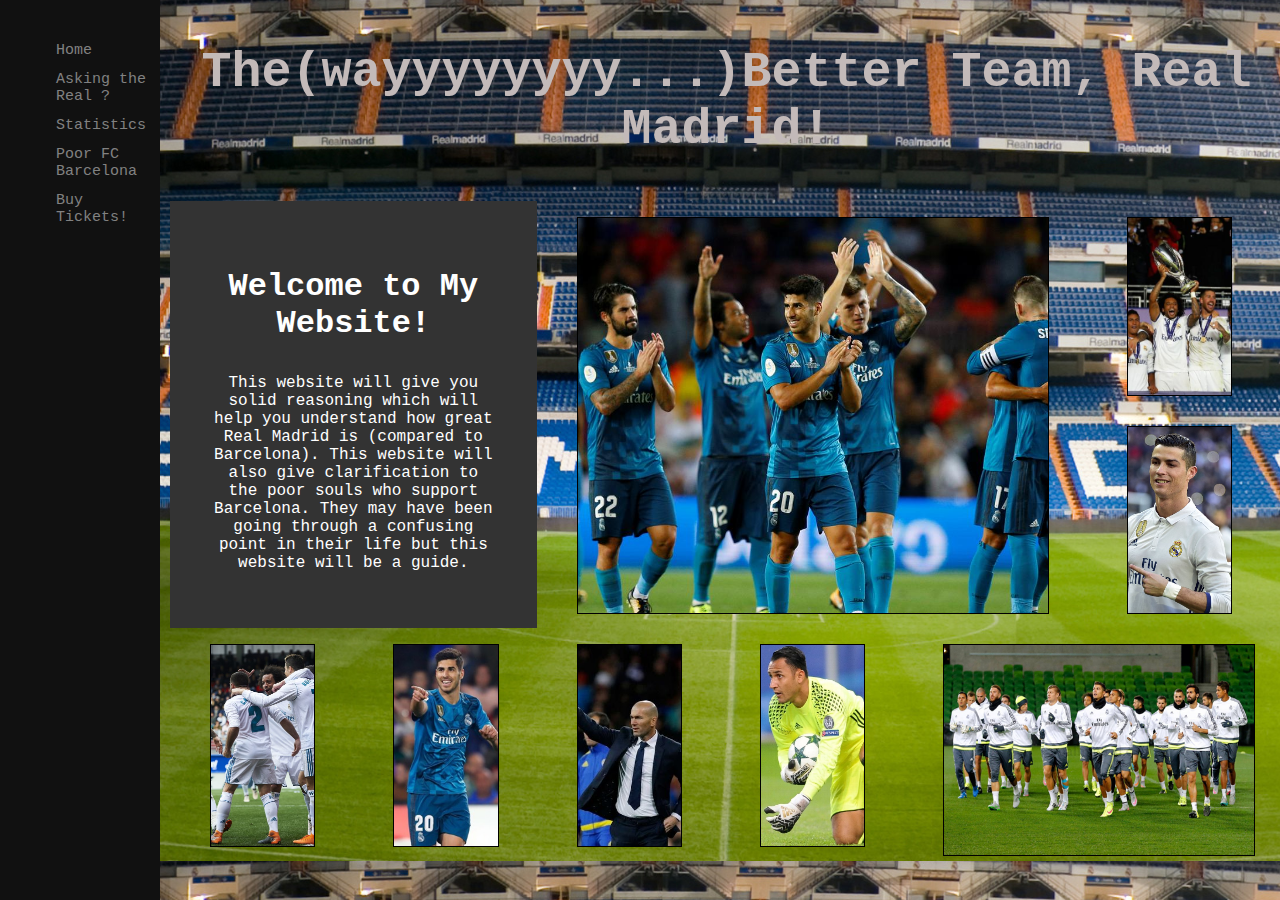
<file: index.html>
<!DOCTYPE html>
<html>
	<head>
		<title>The better team, Real Madrid!</title>
		<link href="stylesheet.css" type="text/css" rel="stylesheet">
	</head>

  <body class="body">
	<div class="sidebar">
	<ul>
		<a href="index.html">Home</a>
		<a href="question.html">Asking the Real ?</a>
		<a href="statistics.html">Statistics</a>
		<a href="losers.html">Poor FC Barcelona</a>
		<a href="tickets.html">Buy Tickets!</a>
	</ul>
  </div>
  <header>
      <div class="logo">
      <img src="images/logo.png" class="logo-img">
      <h1 class="logo-text">The(wayyyyyyyy...)Better Team, Real Madrid!</h1>
    </header>
    <div class="main">
      <section class="info1">
        <h2>Welcome to My Website!</h2>
        <p>This website will give you solid reasoning which will help you understand how great Real Madrid is (compared to Barcelona). This website will also give clarification to the poor souls who support Barcelona. They may have been going through a confusing point in their life but this website will be a guide.
	</p>
      </section>
      <figure class="figure1">
         <img class="box-img" src="images/marcoclap.jpg"/>
      </figure>
      <figure class="figure2">
         <img class="box-img" src="images/trophy.jpg"/>
      </figure>
      <figure class="figure3">
         <img class="box-img" src="images/ronaldo.jpg"/>
      </figure>
      <figure class="figure4">
         <img class="box-img" src="images/hug.jpg">
      </figure>
      <figure class="figure5">
         <img class="box-img" src="images/mymans.jpg">
      </figure>
      <figure class="figure6">
         <img class="box-img" src="images/coach.jpg">
      </figure>
    <figure class="figure8">
         <img class="box-img" src="images/goaly.jpg"/>
      </figure>
      <figure class="figure7">
         <img style="border:1px solid black", img class="figure7" src="images/practice.jpg"/>
      </figure>
    </main>
  </body>
</file>
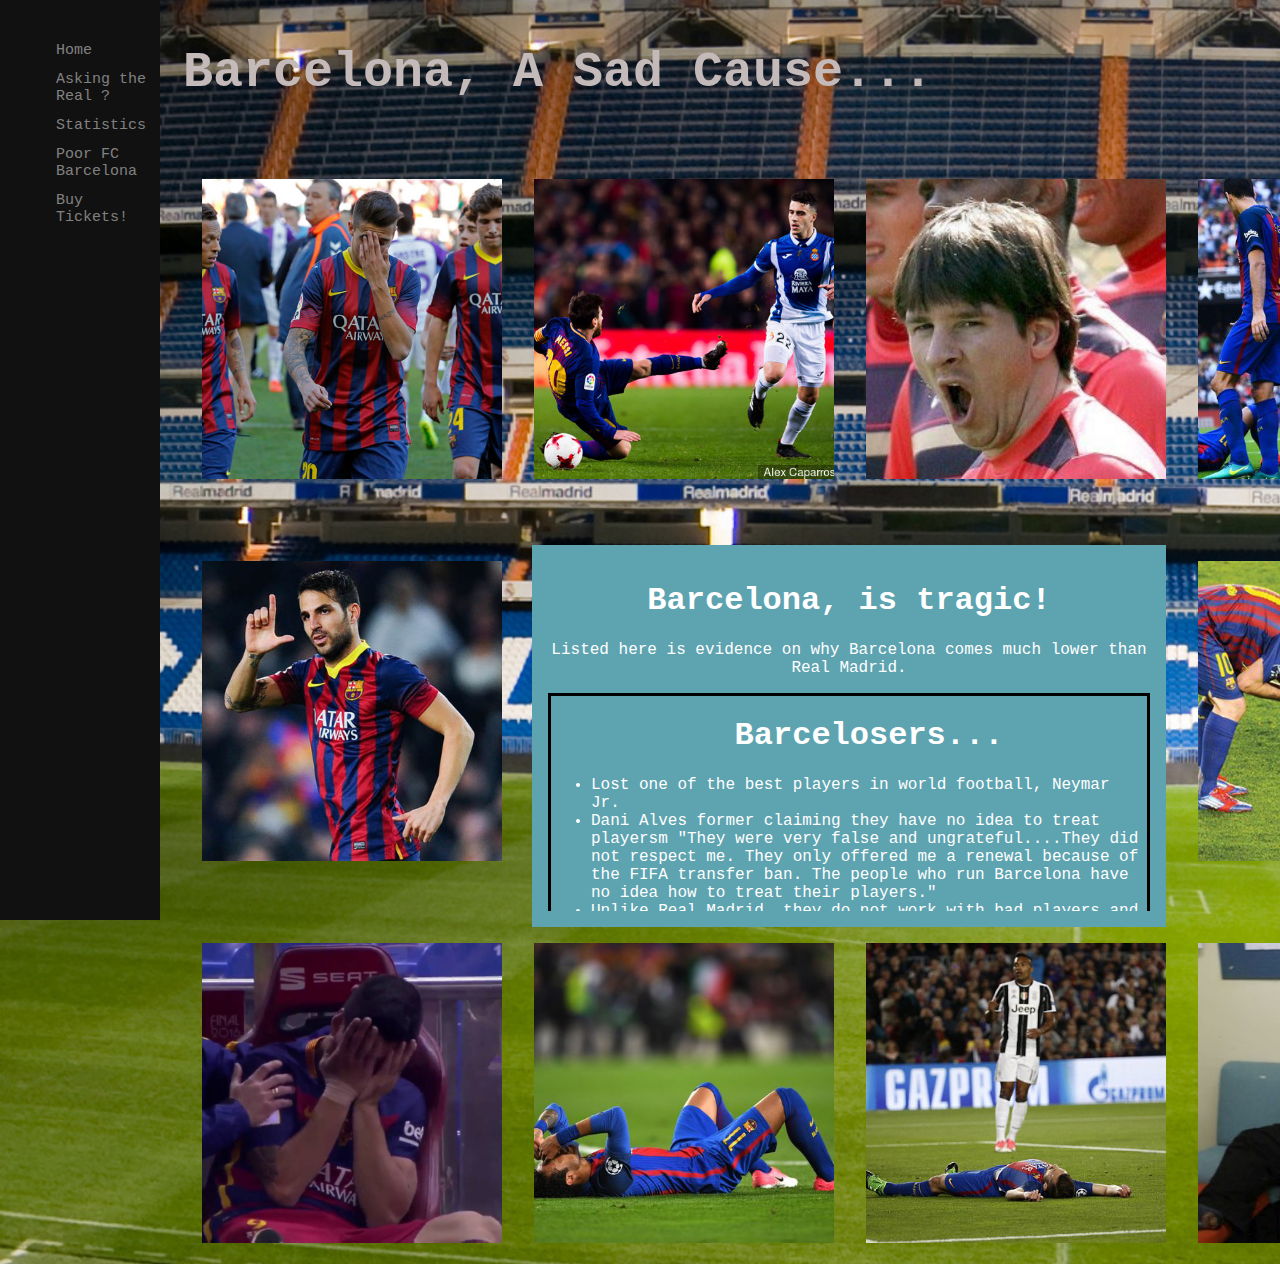
<file: losers.html>
<!DOCTYPE html>
<html>
	<head>
		<title>The better team, Real Madrid!</title>
		<link href="stylesheet.css" type="text/css" rel="stylesheet">
	</head>
  <body class="body">
	<audio autoplay>
		<source src="audio/Sad_Trombone.mp3" type="audio/mpeg">
	</audio>
	<div class="sidebar">
	<ul>
		<a href="index.html">Home</a>
		<a href="question.html">Asking the Real ?</a>
		<a href="statistics.html">Statistics</a>
		<a href="losers.html">Poor FC Barcelona</a>

		<a href="tickets.html">Buy Tickets!</a>
	</ul>
  </div>
  <header>
      <div class="logo">
      <img src="images/logo.png" class="logo-img">
      <h1 class="logo-text">Barcelona, A Sad Cause...</h1>
      </a>
    </header>
		<div class="grid">
			<div class="pic1">
				<img src="images/sad1.jpg" width="300px" height="300px"/>
			</div>
			<div class="pic2">
				<img src="images/sad2.jpg" width="300px" height="300px"/>
			</div>
			<div class="pic3"> 
				<img src="images/sad3.jpg" width="300px" height="300px"/>
			</div>
			<div class="pic4">
				<img src="images/sad4.jpg" width="300px" height="300px"/>
			</div>
			<div class="pic5">
				<img src="images/sad5.jpg" width="300px" height="300px"/>
			</div>
			<div class="statinfo">
				<center><section class="divscroll2">
				<h1>Barcelona, is tragic!</h1>
				<p>Listed here is evidence on why Barcelona comes much lower than Real Madrid.</p>
				<div class="boxed"> 
					<ul style= "text-align: left;">
						<center><h1>Barcelosers...</h1></center>
						<li>Lost one of the best players in world football, Neymar Jr.</li>
						<li>Dani Alves former claiming they have no idea to treat playersm "They were very false and ungrateful....They did not respect me. They only offered me a renewal because of the FIFA transfer ban. The people who run Barcelona have no idea how to treat their players." </li>
						<li>Unlike Real Madrid, they do not work with bad players and improve them.</li>
						<li>Luis Figo who switched from Barcelona to Real Madrid, is continued to be subjected to abuse by Barcelonas because threw missiles, golf balls, lighters and a pig's head at Figo as he went to take a corner.</li>
					</ul>
					<marquee scrollamount="10" direction="right" behavior="scroll">
						<img src="images/bite.jpeg.jpg" width="100px" height="100px"/>
						<img src="images/cheater.png.png" width="100px" height="100px"/>
						<img src="images/bye.jpg" width="100px" height="100px"/>
						<img src="images/peace.jpg" width="100px" height="100px"/>
					</marquee>
				</div>
				</section></center>
				</div>
			<div class="pic6">
				<img src="images/sad6.jpg" width="300px" height="300px"/>
			</div>
			<div class="pic7">
				<img src="images/sad7.jpg" width="300px" height="300px"/>
			</div>
			<div class="pic8">
				<img src="images/sad8.jpg" width="300px" height="300px"/>
			</div>
			<div class="pic9">
				<img src="images/sad9.jpg" width="300px" height="300px"/>
			</div>
			<div class="pic10">
				<img src="images/sad10.jpg" width="300px" height="300px"/>
			</div>
		</div>
</file>
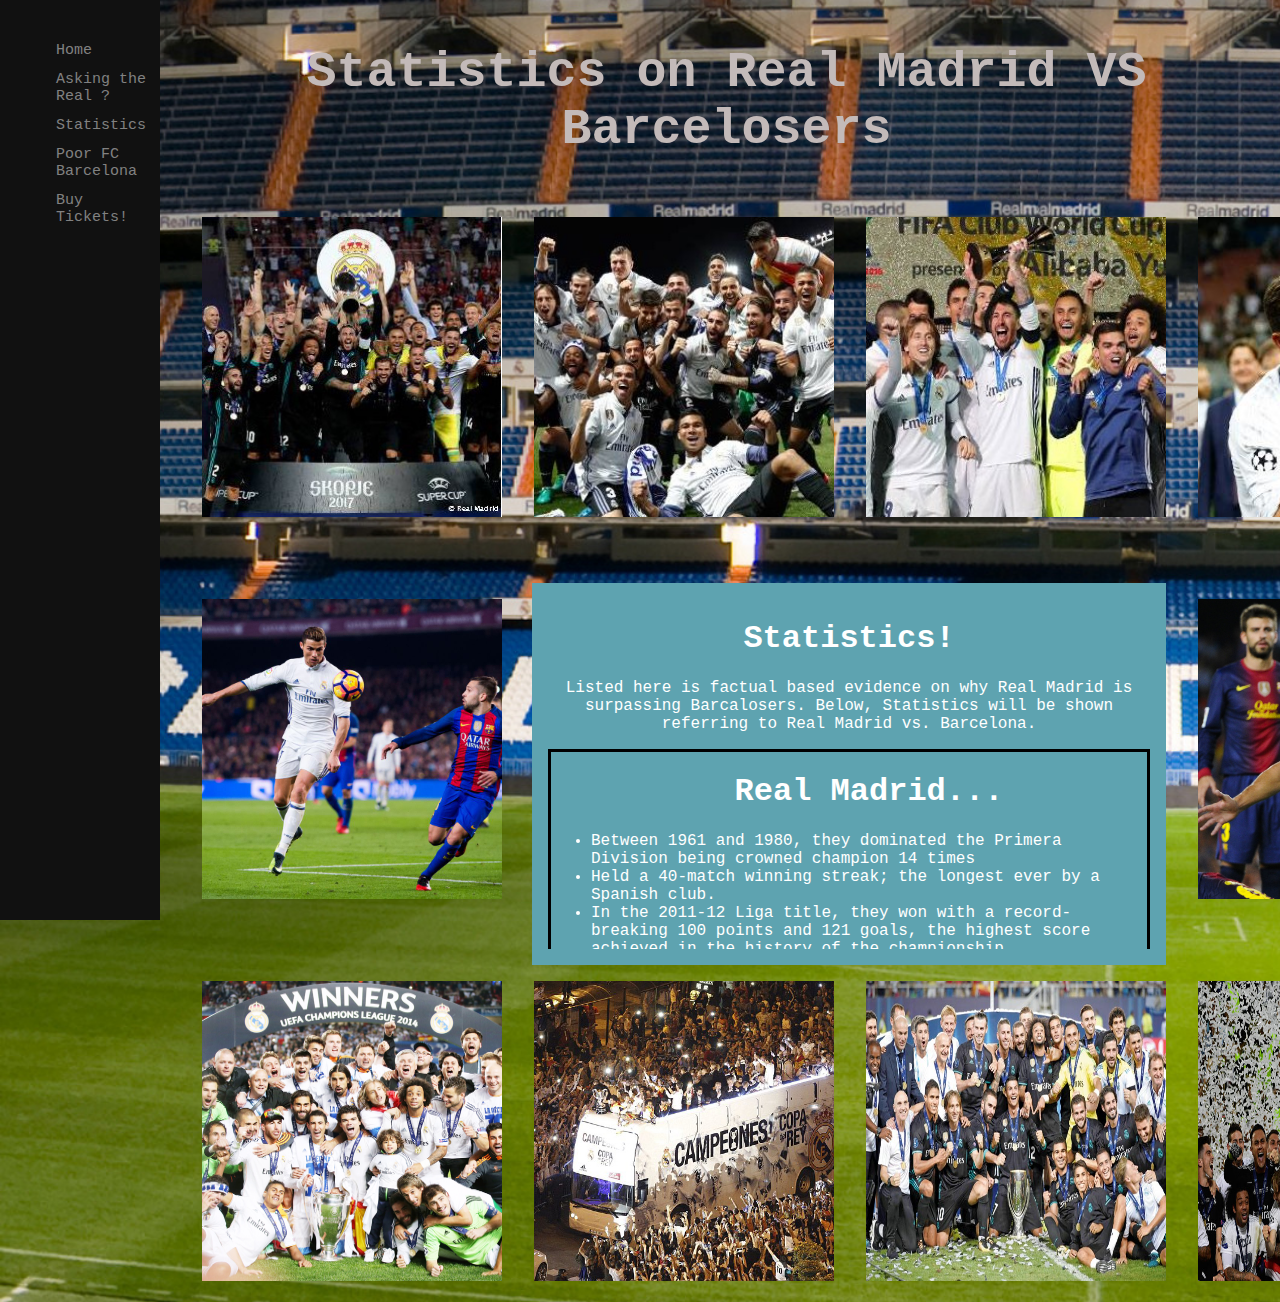
<file: statistics.html>
<!DOCTYPE html>
<html>
	<head>
		<title>The better team, Real Madrid!</title>
		<link href="stylesheet.css" type="text/css" rel="stylesheet">
	</head>

  <body class="body">
	<div class="sidebar">
		<ul>
			<a href="index.html">Home</a>
			<a href="question.html">Asking the Real ?</a>
			<a href="statistics.html">Statistics</a>
			<a href="losers.html">Poor FC Barcelona</a>
			<a href="tickets.html">Buy Tickets!</a>
		</ul>
	</div>
	<header>
		<div class="logo">
			<img src="images/logo.png" class="logo-img">
			<h1 class="logo-text">Statistics on Real Madrid VS Barcelosers</h1>
		</div>
    </header>
		<div class="grid">
			<div class="pic1">
				<img src="images/pic1.jpg" width="300px" height="300px"/>
			</div>
			<div class="pic2">
				<img src="images/pic2.jpg" width="300px" height="300px"/>
			</div>
			<div class="pic3"> 
				<img src="images/pic3.jpg"width="300px" height="300px"/>
			</div>
			<div class="pic4">
				<img src="images/pic4.jpg" width="300px" height="300px"/>
			</div>
			<div class="pic5">
				<img src="images/vs.jpg" width="300px" height="300px"/>
			</div>
		<div class="statinfo">
			<section class="divscroll2">
				<h1>Statistics! </h1>
				<p>Listed here is factual based evidence on why Real Madrid is surpassing Barcalosers. Below, Statistics will be shown referring to Real Madrid vs. Barcelona.</p>
			<div class="boxed"> 
					<ul style= "text-align: left;">
						<center><h1>Real Madrid...</h1></center>
						<li>Between 1961 and 1980, they dominated the Primera Division being crowned champion 14 times</li>
						<li>Held a 40-match winning streak; the longest ever by a Spanish club. </li>
						<li>In the 2011-12 Liga title, they won with a record-breaking 100 points and 121 goals, the highest score achieved in the history of the championship.</li>
						<li>Beat Barcelona to clinch a Copa del Rey and a Supercopa de España.</li>
						<li>Capped of a historic year in their history in 2014, making it the year in which most trophies were won by the club.</li>
						<li>Won La Duodécima, becoming the first team ever to retain the title in the Champions League era.</li>
						<li>Conquered La Liga 2016-17, their third European Super Cup and second Club World Cup, played in Japan.</li>
						<li>Kicked off 2017-18 season by lifting another European Super Cup, overcoming Manchester United, and their tenth Spanish Super Cup.</li>
						<li>Yielded another World Club Cup trophy, setting a new record of winning five titles in the same year (December 2018).</li>
						<li>Ronaldo had the better stats in the Champions League, as Ronaldo got 12 goals and Messi got 11.</li>
					</ul>
				</div>
				<h1> Graph on total titles won!</h1>
				<img src="images/graph.jpg">
				</section>
				</div>
			<div class="pic6">
				<img src="images/pop.jpg" width="300px" height="300px"/>
			</div>
			<div class="pic7">
				<img src="images/champ.jpg" width="300px" height="300px"/>
			</div>
			<div class="pic8">
				<img src="images/bus.jpg" width="300px" height="300px"/>
			</div>
			<div class="pic9">
				<img src="images/winn.jpg" width="300px" height="300px"/>
			</div>
			<div class="pic10">
				<img src="images/wow.jpg" width="300px" height="300px"/>
			</div>
		</div>
</file>
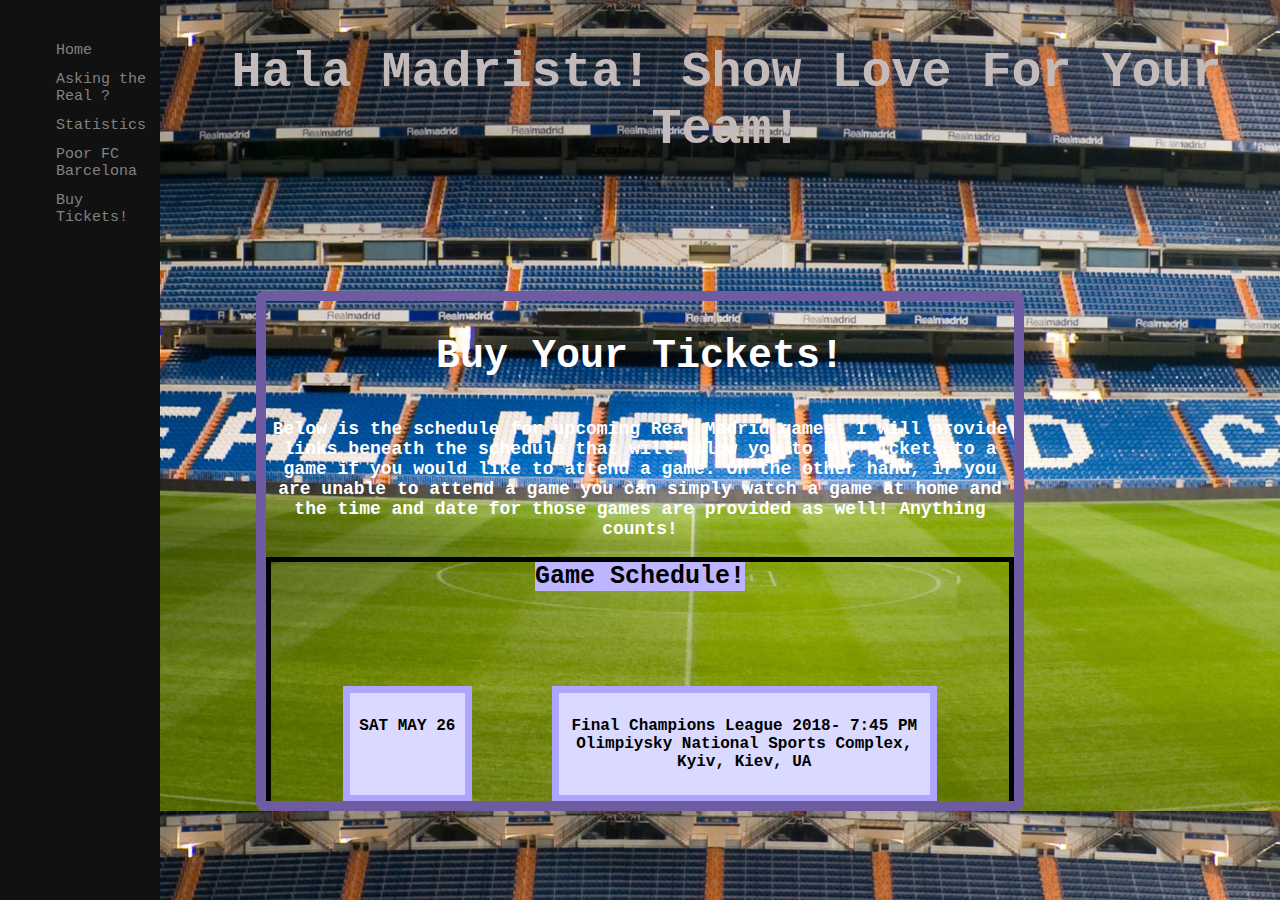
<file: tickets.html>
<!DOCTYPE html>
<html>
	<head>
		<title>The better team, Real Madrid!</title>
		<link href="stylesheet.css" type="text/css" rel="stylesheet">
	</head>

  <body class="body">
	<div class="sidebar">
	<ul>
		<a href="index.html">Home</a>
		<a href="question.html">Asking the Real ?</a>
		<a href="statistics.html">Statistics</a>
		<a href="losers.html">Poor FC Barcelona</a>
		<a href="tickets.html">Buy Tickets!</a>
	</ul>
  </div>
	<header>
      <div class="logo">
		<img src="images/logo.png" class="logo-img">
		<h1 class="logo-text">Hala Madrista! Show Love For Your Team!</h1>
    </header>
		<br>
		<br>
		<br>
		<br>
		<br>
	<div class="scrollmain">
		<section class="divscroll">
				<h2 style="font-size: 40px">Buy Your Tickets!</h2>
				<p style="font-size:18px">Below is the schedule for upcoming Real Madrid games! I will provide links beneath the schedule that will allow you to buy tickets to a game if you would like to attend a game. On the other hand, if you are unable to attend a game you can simply watch a game at home and the time and date for those games are provided as well! Anything counts!</p>
		<div class= "outergrid">
		<div class="col1-span5"><center><span style= "font-size:25px;background-color: #BDB5FF">Game Schedule!</span></center></div>
				<div class="border col2-span1">
					<p>SAT MAY 26</p>
				</div>
				<div class="border col4-span1">
					<p>Final Champions League 2018- 7:45 PM Olimpiysky National Sports Complex, Kyiv, Kiev, UA</p>
				</div>
				<div class="border col2-span1">
					<p>TUE JUL 31</p>
				</div>
				<div class="border col4-span1">
					<p>International Champions Cup: Manchester United vs Real Madrid-8:00 PM Hard Rock Stadium, Miami Gardens, FL, US</p>
				</div>
				<div class="border col2-span1">
					<p>SAT AUG 04</p>
				</div>
				<div class="border col4-span1">
					<p>International Champions Cup: Real Madrid vs Juvetus-6:00 PM FedExField, Landover, MD, US</p>
				</div>
				<div class="border col2-span1">
					<p>TUE AUG 07</p>
				</div>
				<div class="border col4-span1">
					<p>International Champions Cup: Real Madrid vs AS Roma-8:00 PM MetLife Stadium, East Rutherford, NJ, US <p>
				</div>
				<br>
				<br>
				<br>
				<div class="col1-span5">
					<a href="https://www.stubhub.com/real-madrid-cf-tickets/performer/126820/" target="blank"><img src="images/ticket.png" style="width:130px; height:130px"></a>
				</div>
				<div class="col1-span5">
					<p style= "font-size:23px"> Click the tickets to purchase your tickets!</p>
				</div>
				<div class="col1-span5">
					<a href="http://shop.realmadrid.com/stores/realmadrid/us" target="blank"><img src="images/shirt.png" style="width:130px; height:130px"></a>
				</div>
				<div class="col1-span5">
					<p style= "font-size:23px"> Click the shirt to purchase Real Madrid merchandise!</p>
				</div>
	</div>
	</div>
		</section>
</file>
<file: stylesheet.css>
.body{
	font-family:"courier new";
	background: url("images/field.jpg");
	background-size: cover;
	text-align: center;
	color: white;
	cursor: url("images/rm.png"), auto;
}

.outergrid {
  display: grid;
  grid-template-rows: 1fr 1fr;
  grid-template-columns: .5fr 1fr .5fr 3fr .5fr;
  grid-gap: 8px;
  border: 5px solid black;
  color: black;
  color: black;
}
.border {
  background-color: #DAD9FF;
  color: black;
  font-size: 16px;
  padding: 8px;
  border: 7px solid #AEA5FF;
}
.col1-span5 {
	grid-column-start: 1;
	grid-column-end: span 5;
}
.col2-span1 {
	grid-column-start: 2;
	grid-column-end: span 1;
}
.col4-span1 {
	grid-column-start: 4;
	grid-column-end: span 1;
}

.divscroll{  
    border: 10px solid #6E5BA1;
    border-radius: 8px;
    color: #3B3C3E;
    font-size: 12px;
    font-weight: bold;
	grid-column-start: 2;
	grid-column-end: span 3;
    grid-row: span 3;
}
.divscroll{
    height:500px;
	overflow-y: scroll;
    overflow-x:hidden;
	color: white;
	
}		


.scrollmain{
	display: grid;
    grid-template-columns: 1fr 1fr 1fr 1fr 1fr;
}

	
.sidebar {
    height: 100%; 
    width: 160px; 
    position: fixed; 
    top: 0; 
    left: 0;
    background-color: #111; 
    padding-top: 20px;
}

.sidebar a {
    padding: 6px 8px 6px 16px;
    text-decoration: none;
    font-size: 15px;
    color: #818181;
    display: block;
	text-align:left;
}

.sidebar a:hover {
    color: #f1f1f1;
}

.main {
    margin-left: 160px;
    padding: 0px 10px;
}	
 .main {
    display: grid;
    grid-template-columns: 1fr 1fr 1fr 1fr 1fr 1fr;
  }

  .info1 {
     grid-column: span 2;
     grid-row: span 2;
	 
  }  
 .figure1 {
    grid-column-start: 3;
	grid-column-end: span 3;
    grid-row: span 2;
  }

.logo {
  display: flex;
  align-items: left;
  text-decoration: none;
}
.logo-img{
	width: 5%;
	padding: 10px 110px 70px 0;
}
body {
  max-width: 1600px;
  margin: 0 auto;
  font-family: 'Raleway', sans-serif;
}

header {
 padding: 10px;
}

.logo-text {
  font-size: 50px;
  color: #c3bab9;
  text-align: center;
}	
.box-img {
  width: 100%;
  height: 100%;
  object-fit: cover;
  display: inline-block;            
  border: 1px solid black;
}
.figure7 {
	width:130%;
	height:95%;  
}

.info1 {
  padding: 40px;
  background-color: #333;
  color: white;
}

h2 {
  font-size: 2em;
  margin-bottom: 1em;
}

p {
  margin-bottom: 1em;
}

.grid{
    display: grid;
	grid-template-rows: 1fr 1fr;
	grid-template-columns: 1fr 1fr 1fr 1fr 1fr 1fr 1fr 1fr;
	border:2px green;
	margin-left: 160px;
    padding: 0px 10px;
}
.pic1{
	width: 100%;
	padding: 1em;
	grid-column-start: 2;
	grid-column-end: span 1;
}
.pic2{
	width: 100%;
	padding: 1em;
	grid-column-start: 3;
	grid-column-end: span 1;
}
.pic3{
    width: 100%;
	padding: 1em;
	grid-column-start: 4;
	grid-column-end: span 1;
}
.pic4{
	width: 100%;
	padding: 1em;
	grid-column-start: 5;
	grid-column-end: span 1;
}
.statinfo{
	background-color:#5EA3B0;
	padding: 1em;
	margin-left: 30px;
	grid-column-start: 3;
	grid-column-end: span 2;
}
.pic5{
	width: 100%;
	padding: 1em;
	grid-column-start: 2;
	grid-column-end: span 1;
}
.pic6{
	width: 100%;
	padding: 1em;
	grid-column-start:5;
	grid-column-end: span 1;
}
.pic7{
	width: 100%;
	padding: 1em;
	grid-column-start: 2;
	grid-column-end: span 1;
}
.pic8{
	width: 100%;
	padding: 1em;
	grid-column-start: 3;
	grid-column-end: span 1;
}
.pic9{
	width: 100%;
	padding: 1em;
	grid-column-start: 4;
	grid-column-end: span 1;
}
.pic10{
	width: 100%;
	padding: 1em;
	grid-column-start: 5;
	grid-column-end: span 1;
}
.boxed {
  border: 3px solid black;
}
.divscroll2{
    height: 350px;
	overflow-y: scroll;
    overflow-x:hidden;
	color: white;
}
</file>
